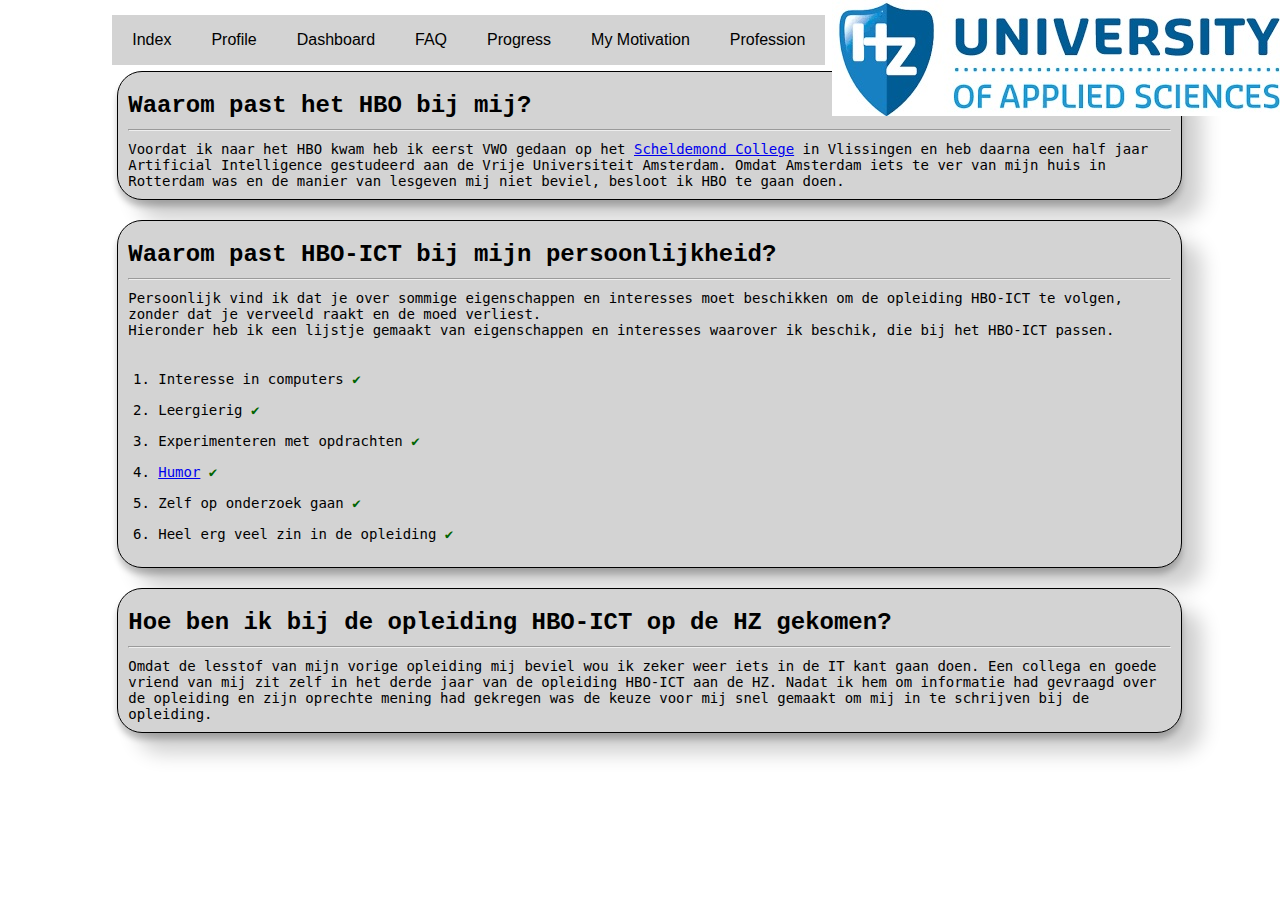
<file: index.html>
<!DOCTYPE html>
<html>
   
    <html>

        <head>
            <link rel="stylesheet" href="style.css">
         <title>Justin Saaman</title>
                </head>
        
        <body>
        <div class="wrapper">
        <img src="hzlogo.jpg" class="move-hz" alt="HZ">
          
        <nav>
            <ul>
             <li><a href="index.html">Index</a></li>  
             <li><a href="profile.html">Profile</a></li>
             <li><a href="dashboard.html">Dashboard</a></li>
             <li><a href="faq.html">FAQ</a></li>
             <li><a href="progress.html">Progress</a></li>
             <li><a href="myMotivation.html">My Motivation</a></li>
             <li><a href="profession.html">Profession</a></li>
            </ul>
           </nav>

           <h1></h1>
<br>
<br>
        <div class="vakje">
           <h2>Waarom past het HBO bij mij?</h2>
<hr>
           <p>Voordat ik naar het HBO kwam heb ik eerst VWO gedaan op het <a href="https://www.scheldemondcollege.nl/">Scheldemond College</a> in Vlissingen en heb daarna een half jaar Artificial Intelligence gestudeerd aan de Vrije Universiteit Amsterdam. Omdat Amsterdam iets te ver van mijn huis in Rotterdam was en de manier van lesgeven mij niet beviel, besloot ik HBO te gaan doen.</p>
        </div> 
           
        <div class="vakje">
           <h2>Waarom past HBO-ICT bij mijn persoonlijkheid?</h2>
<hr>
           <p>Persoonlijk vind ik dat je over sommige eigenschappen en interesses moet beschikken om de opleiding HBO-ICT te volgen, zonder dat je verveeld raakt en de moed verliest.</p>
           <p>Hieronder heb ik een lijstje gemaakt van eigenschappen en interesses waarover ik beschik, die bij het HBO-ICT passen.</p>
<br>
           <ol>
            <li>Interesse in computers <span class="green-text">&#10004</span></li>
            <li>Leergierig <span class="green-text">&#10004</span></li>
            <li>Experimenteren met opdrachten <span class="green-text">&#10004</span></li>
            <li><a href="https://www.youtube.com/watch?v=dQw4w9WgXcQ">Humor</a> <span class="green-text">&#10004</span></li>
            <li>Zelf op onderzoek gaan <span class="green-text">&#10004</span> </li>
            <li>Heel erg veel zin in de opleiding <span class="green-text">&#10004</span></li>
           </ol>
        </div>  
        
        <div class="vakje">
           <h2>Hoe ben ik bij de opleiding HBO-ICT op de HZ gekomen?</h2>
<hr>
            <p>
               Omdat de lesstof van mijn vorige opleiding mij beviel wou ik zeker weer iets in de IT kant gaan doen. Een collega en goede vriend van mij zit zelf in het derde jaar van de opleiding HBO-ICT aan de HZ. Nadat ik hem om informatie had gevraagd over de opleiding en zijn oprechte mening had gekregen was de keuze voor mij snel gemaakt om mij in te schrijven bij de opleiding.
            </p>
        </div>

        </body>
  
    
             </html>
</file>
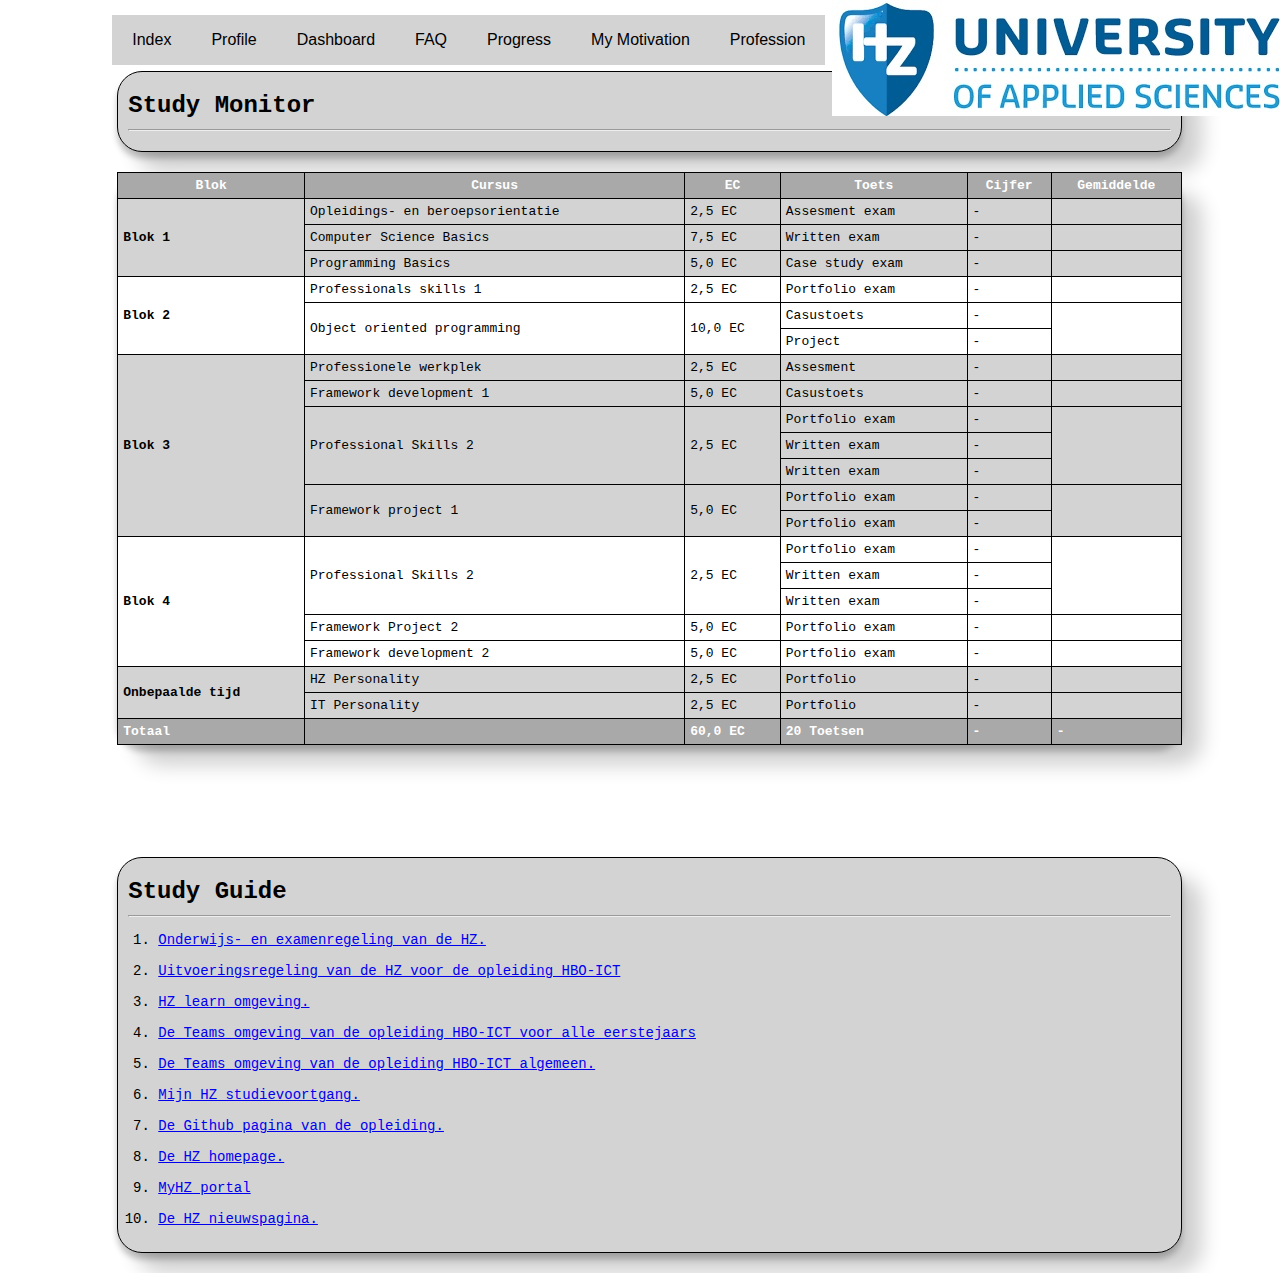
<file: dashboard.html>
<!DOCTYPE html>
<html>
   
    <html>

        <head>
            <link rel="stylesheet" href="style.css">
                </head>
        
        <body>
            <div class="wrapper">
            <img src="hzlogo.jpg" class="move-hz" alt="HZ">
          
          <nav>
                <ul>
                     <li><a href="index.html">Index</a></li>  
                     <li><a href="profile.html">Profile</a></li>
                     <li><a href="dashboard.html">Dashboard</a></li>
                     <li><a href="faq.html">FAQ</a></li>
                     <li><a href="progress.html">Progress</a></li>
                     <li><a href="myMotivation.html">My Motivation</a></li>
                     <li><a href="profession.html">Profession</a></li>
            </ul>
         </nav>
         <h1></h1>
<br>
<br>
         <div class="vakje">  
           <h2>Study Monitor</h2>
<hr>
        </div>

     
           <table class="vakje">
                 <tr class="trkleur">
                        <th>Blok</th>
                        <th>Cursus</th>
                        <th>EC</th>
                        <th>Toets</th>
                        <th>Cijfer</th>
                        <th>Gemiddelde</th>
                </tr>

                <tr>
                            <td class="bold" rowspan="3">Blok 1</td>
                            <td>Opleidings- en beroepsorientatie</td>
                            <td>2,5 EC</td>
                            <td>Assesment exam</td>
                            <td>-</td>
                            <td> </td>  
                </tr>
            
                <tr>
                            <td>Computer Science Basics</td>
                            <td>7,5 EC</td>
                            <td>Written exam</td>
                            <td>-</td>
                            <td></td> 
                </tr>
                        
                    <tr>
                            <td>Programming Basics</td>
                            <td>5,0 EC</td>
                            <td>Case study exam </td>
                            <td>-</td>
                            <td></td>
                    </tr>
                    
                    <tr class="wit">
                            <td class="bold" rowspan="3">Blok 2</td>
                            <td>Professionals skills 1</td>
                            <td>2,5 EC</td>
                            <td>Portfolio exam</td>
                            <td> - </td>
                            <td></td>
                    </tr>
                    
                    <tr class="wit">
                            <td rowspan="2">Object oriented programming</td>
                            <td rowspan="2">10,0 EC</td>
                            <td>Casustoets</td>
                            <td> - </td>
                            <td rowspan="2"></td>
                    </tr>
                            
                    <tr class="wit">
                            <td>Project</td>
                            <td>-</td>
                    </tr>                
                        
                    <tr>
                        <td class="bold" rowspan="7">Blok 3</td>
                        <td>Professionele werkplek</td>
                        <td>2,5 EC</td>
                        <td>Assesment</td>
                        <td>-</td>
                        <td></td>
                        </tr>
                        <tr>
                        <td>Framework development 1</td>
                        <td>5,0 EC</td>
                        <td>Casustoets</td>
                        <td>-</td>
                        <td></td>
                        </tr>
                    <tr>
        
                            <td rowspan="3">Professional Skills 2</td>
                            <td rowspan="3">2,5 EC</td>
                            <td>Portfolio exam</td>
                            <td>-</td>
                            <td rowspan="3"></td>
                    </tr>
        
                    <tr>
                            <td>Written exam</td>
                            <td>-</td>
        
                    </tr>
    
                    <tr>
                            <td>Written exam</td>
                            <td>-</td>
                    </tr>

                    <tr>
                            <td rowspan="2">Framework project 1</td>
                            <td rowspan="2">5,0 EC</td>
                            <td>Portfolio exam</td>
                            <td>-</td>
                            <td rowspan="2"></td>       
                  </tr>

                    <tr>
                            <td>Portfolio exam</td>
                            <td>-</td>
                     </tr>

                    <tr class="wit">
                        <td class="bold" rowspan="5">Blok 4</td>
                        <td rowspan="3">Professional Skills 2</td>
                        <td rowspan="3">2,5 EC</td>
                        <td>Portfolio exam</td>
                        <td>-</td>
                        <td rowspan="3"></td>
                    </tr>
                    
                    <tr class="wit">
                        <td>Written exam</td>
                        <td>-</td>
                    </tr>
                    
                    <tr class="wit"> 
                        <td>Written exam</td>
                        <td>-</td>
                    </tr>
                        
                    <tr class="wit">
                        <td>Framework Project 2</td>
                        <td>5,0 EC</td>
                        <td>Portfolio exam</td>
                        <td>-</td>
                        <td></td>
                    </tr>
                  
                    <tr class="wit">
                        <td>Framework development 2</td>
                        <td>5,0 EC</td>
                        <td>Portfolio exam</td>
                        <td>-</td>
                        <td></td>
                    </tr>

                    <tr>
                        <td class="bold" rowspan="2">Onbepaalde tijd</td>
                            <td>HZ Personality</td>
                            <td>2,5 EC</td>
                            <td>Portfolio</td>
                            <td> - </td>
                            <td></td>
                    </tr>
                  
                    <tr class="grijs">
                        <td>IT Personality</td>
                        <td>2,5 EC</td>
                        <td>Portfolio</td>
                        <td>-</td>
                        <td></td>                
                    </tr>
                    
                    <tr class="bold trkleur">
                        <td>Totaal</td>
                        <td></td>
                        <td>60,0 EC</td>
                        <td>20 Toetsen</td>
                        <td>-</td>
                        <td>-</td>
                    </tr>
           </table>
<br>
<br>
        
<br>
<br>        
           <div class="vakje">
           <h2>Study Guide</h2>
<hr>
           <ol>
               <li><a href="https://hz.nl/over-de-hz/regelingen-documenten-1/onderwijs-en-examenregelingen">Onderwijs- en examenregeling van de HZ.</a></li>
               <li><a href="https://hz.nl/uploads/documents/Regelingen/NL/Uitvoeringsregeling-OER-HBO-ICT-Voltijd-2019-2020.pdf">Uitvoeringsregeling van de HZ voor de opleiding HBO-ICT</a></li>
               <li><a href="https://learn.hz.nl/my/">HZ learn omgeving.</a></li>
               <li><a href="https://teams.microsoft.com/l/team/19%3a2e2afa0286b04932be16cb8ad2d9d2c0%40thread.skype/conversations?groupId=95bddebc-a340-4d88-81fc-b80e0bfc70c3&tenantId=4c16deb3-342d-4fca-bcd5-b1429308034c">De Teams omgeving van de opleiding HBO-ICT voor alle eerstejaars</a></li>
               <li><a href="https://teams.microsoft.com/l/team/19%3a827654897ab746089c081f24aff1c984%40thread.skype/conversations?groupId=337e8cca-f67d-4132-9fa9-b0c761bbeb94&tenantId=4c16deb3-342d-4fca-bcd5-b1429308034c">De Teams omgeving van de opleiding HBO-ICT algemeen.</a></li>
               <li><a href="https://apps.hz.nl/angular/studievoortgang/studiestatus">Mijn HZ studievoortgang.</a></li>
               <li><a href="https://github.com/JQSaaman/JQSaaman.github.io">De Github pagina van de opleiding.</a></li>
               <li><a href="https://hz.nl/">De HZ homepage.</a></li>
               <li><a href="https://portal.hz.nl/">MyHZ portal</a></li>
               <li><a href="https://portal.hz.nl/news">De HZ nieuwspagina.</a></li>
            </ol>
        </div>
          
        </body>

         
       </html>
</file>
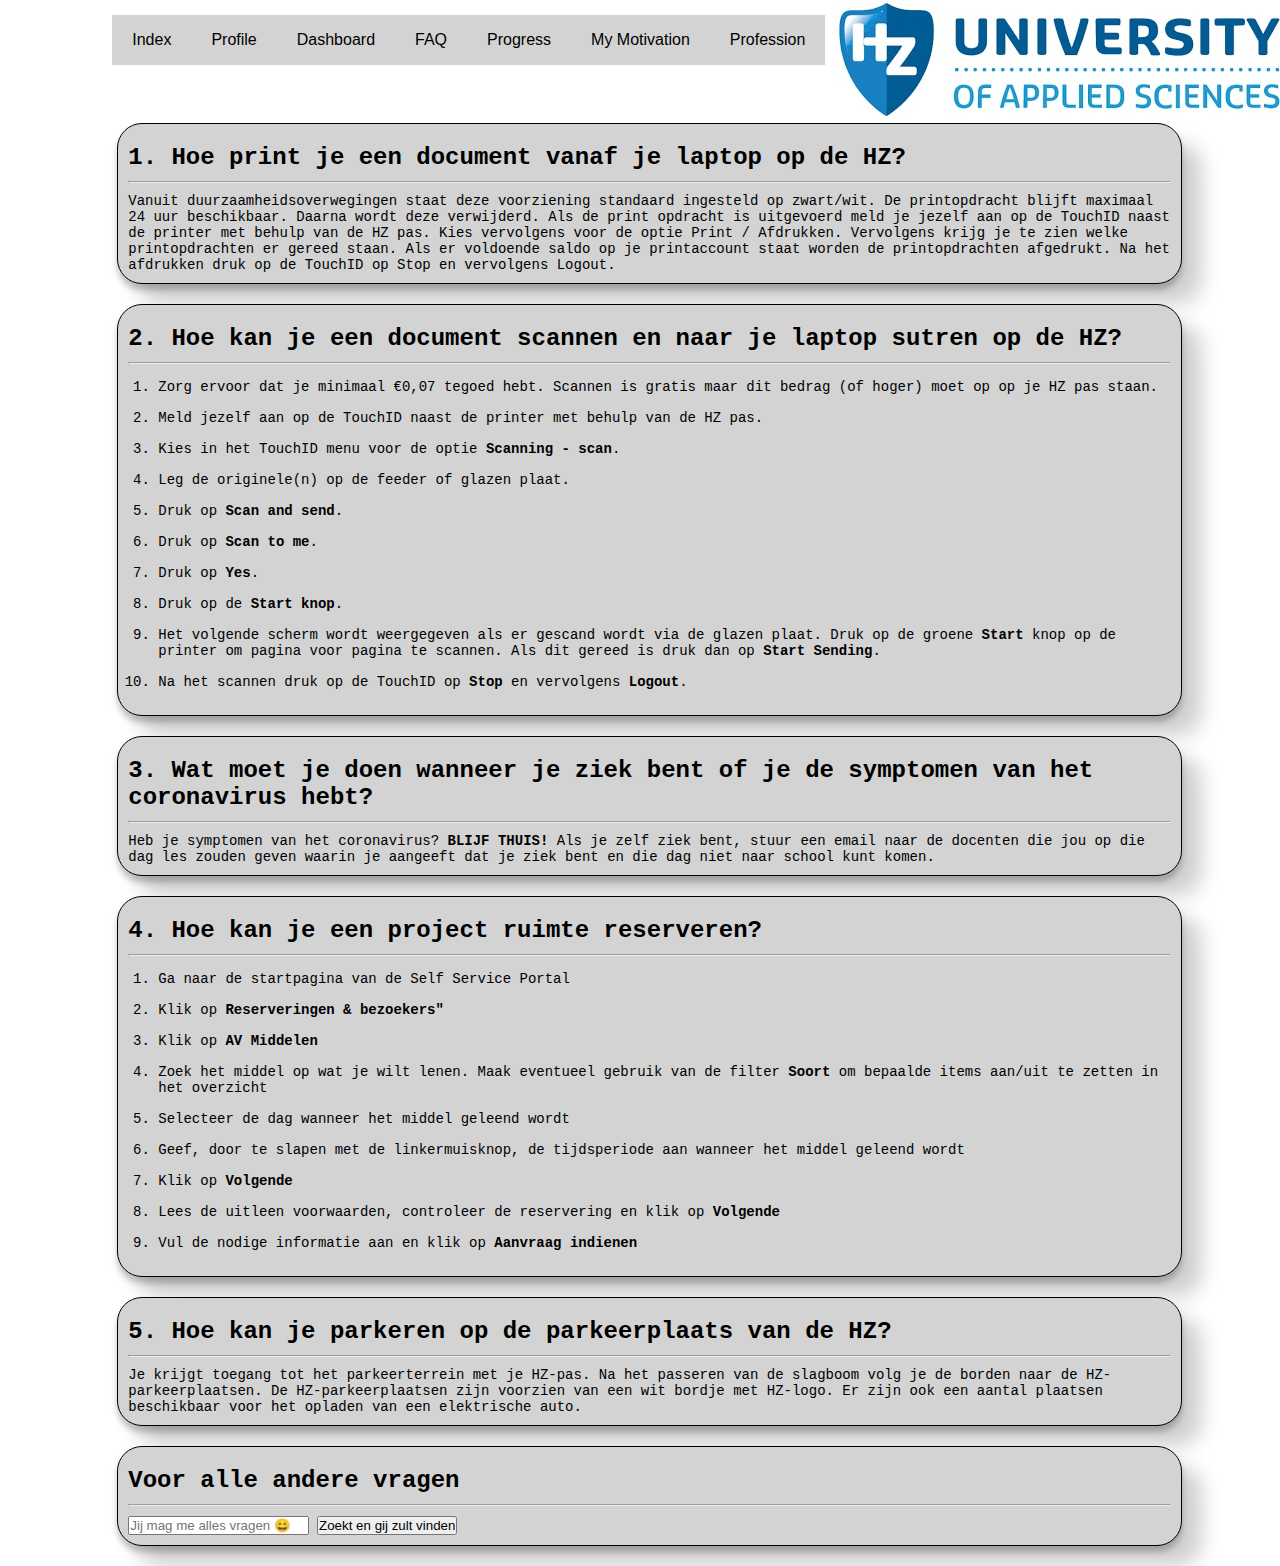
<file: faq.html>
<!DOCTYPE html>
<html>
   
    <html>

        <head>
            <link rel="stylesheet" href="style.css">

         
            <title>Justin Saaman</title>
                </head>
        
        <body>
            <div class="wrapper">
            <img src="hzlogo.jpg" class="move-hz" alt="HZ">
           <nav>
            <ul>
             <li><a href="index.html">Index</a></li>  
             <li><a href="profile.html">Profile</a></li>
             <li><a href="dashboard.html">Dashboard</a></li>
             <li><a href="faq.html">FAQ</a></li>
             <li><a href="progress.html">Progress</a></li>
             <li><a href="myMotivation.html">My Motivation</a></li>
             <li><a href="profession.html">Profession</a></li>
            </ul>
           </nav>
           <h1>FAQ</h1>

<br>
<br>
     <div class="vakje">
     <h2>1. Hoe print je een document vanaf je laptop op de HZ?</h2>
<hr>          
            <p>
                Vanuit duurzaamheidsoverwegingen staat deze voorziening standaard ingesteld op zwart/wit. De printopdracht blijft maximaal 24 uur beschikbaar. Daarna wordt deze verwijderd. Als de print opdracht is uitgevoerd meld je jezelf aan op de TouchID naast de printer met behulp van de HZ pas. Kies vervolgens voor de optie Print / Afdrukken. Vervolgens krijg je te zien welke printopdrachten er gereed staan. Als er voldoende saldo op je printaccount staat worden de printopdrachten afgedrukt. Na het afdrukken druk op de TouchID op Stop en vervolgens Logout.
           </p>
           </div>

    <div class="vakje">
    <h2>2. Hoe kan je een document scannen en naar je laptop sutren op de HZ?</h2>
<hr>   
        <ol>
            <li>Zorg ervoor dat je minimaal €0,07 tegoed hebt. Scannen is gratis maar dit bedrag (of hoger) moet op op je HZ pas staan.</li>
            <li>Meld jezelf aan op de TouchID naast de printer met behulp van de HZ pas.</li>
            <li>Kies in het TouchID menu voor de optie <b>Scanning - scan</b>.</li>
            <li>Leg de originele(n) op de feeder of glazen plaat.</li>
            <li>Druk op <b>Scan and send</b>.</li>
            <li>Druk op <b>Scan to me</b>.</li>
            <li>Druk op <b>Yes</b>.</li>
            <li>Druk op de <b>Start knop</b>.</li>
            <li>Het volgende scherm wordt weergegeven als er gescand wordt via de glazen plaat. Druk op de groene <b>Start</b> knop op de printer om pagina voor pagina te scannen. Als dit gereed is druk dan op <b>Start Sending</b>.</li>
            <li>Na het scannen druk op de TouchID op <b>Stop</b> en vervolgens <b>Logout</b>.</li>
        </ol>
    </div>

    <div class="vakje">
    <h2>3. Wat moet je doen wanneer je ziek bent of je de symptomen van het coronavirus hebt?</h2>
<hr>    
        <p>
            Heb je symptomen van het coronavirus? <b>BLIJF THUIS!</b> Als je zelf ziek bent, stuur een email naar de docenten die jou op die dag les zouden geven waarin je aangeeft dat je ziek bent en die dag niet naar school kunt komen.
           </p>
    </div>

    <div class="vakje">
     <h2>4. Hoe kan je een project ruimte reserveren?</h2>
<hr>   
        <ol>
            <li>Ga naar de startpagina van de Self Service Portal</li>
            <li>Klik op <b>Reserveringen & bezoekers"</b></li>
            <li>Klik op <b>AV Middelen</b></li>
            <li>Zoek het middel op wat je wilt lenen. Maak eventueel gebruik van de filter <b>Soort</b> om bepaalde items aan/uit te zetten in het overzicht</li>
            <li>Selecteer de dag wanneer het middel geleend wordt</li>
            <li>Geef, door te slapen met de linkermuisknop, de tijdsperiode aan wanneer het middel geleend wordt</li>
            <li>Klik op <b>Volgende</b></li>
            <li>Lees de uitleen voorwaarden, controleer de reservering en klik op <b>Volgende</b></li>
            <li>Vul de nodige informatie aan en klik op <b>Aanvraag indienen</b></li>
        </ol>         
           
     </div>

    <div class="vakje">
           <h2>5. Hoe kan je parkeren op de parkeerplaats van de HZ?</h2>
<hr>
           <p>
            Je krijgt toegang tot het parkeerterrein met je HZ-pas. Na het passeren van de slagboom volg je de borden naar de HZ-parkeerplaatsen. De HZ-parkeerplaatsen zijn voorzien van een wit bordje met HZ-logo. Er zijn ook een aantal plaatsen beschikbaar voor het opladen van een elektrische auto.
           </p>
     </div>
    
     <div class="vakje">
        <h2>Voor alle andere vragen</h2>
<hr>
        <div class="tekst-kleur">
            <form action="https://www.google.nl/search" method="GET">
               <input type="text" name="q" placeholder="Jij mag me alles vragen &#x1F604">
                <input type="submit" value="Zoekt en gij zult vinden">
            </form>
            </div>
     </div>
           
           
        </body>

         
       </html>
</file>
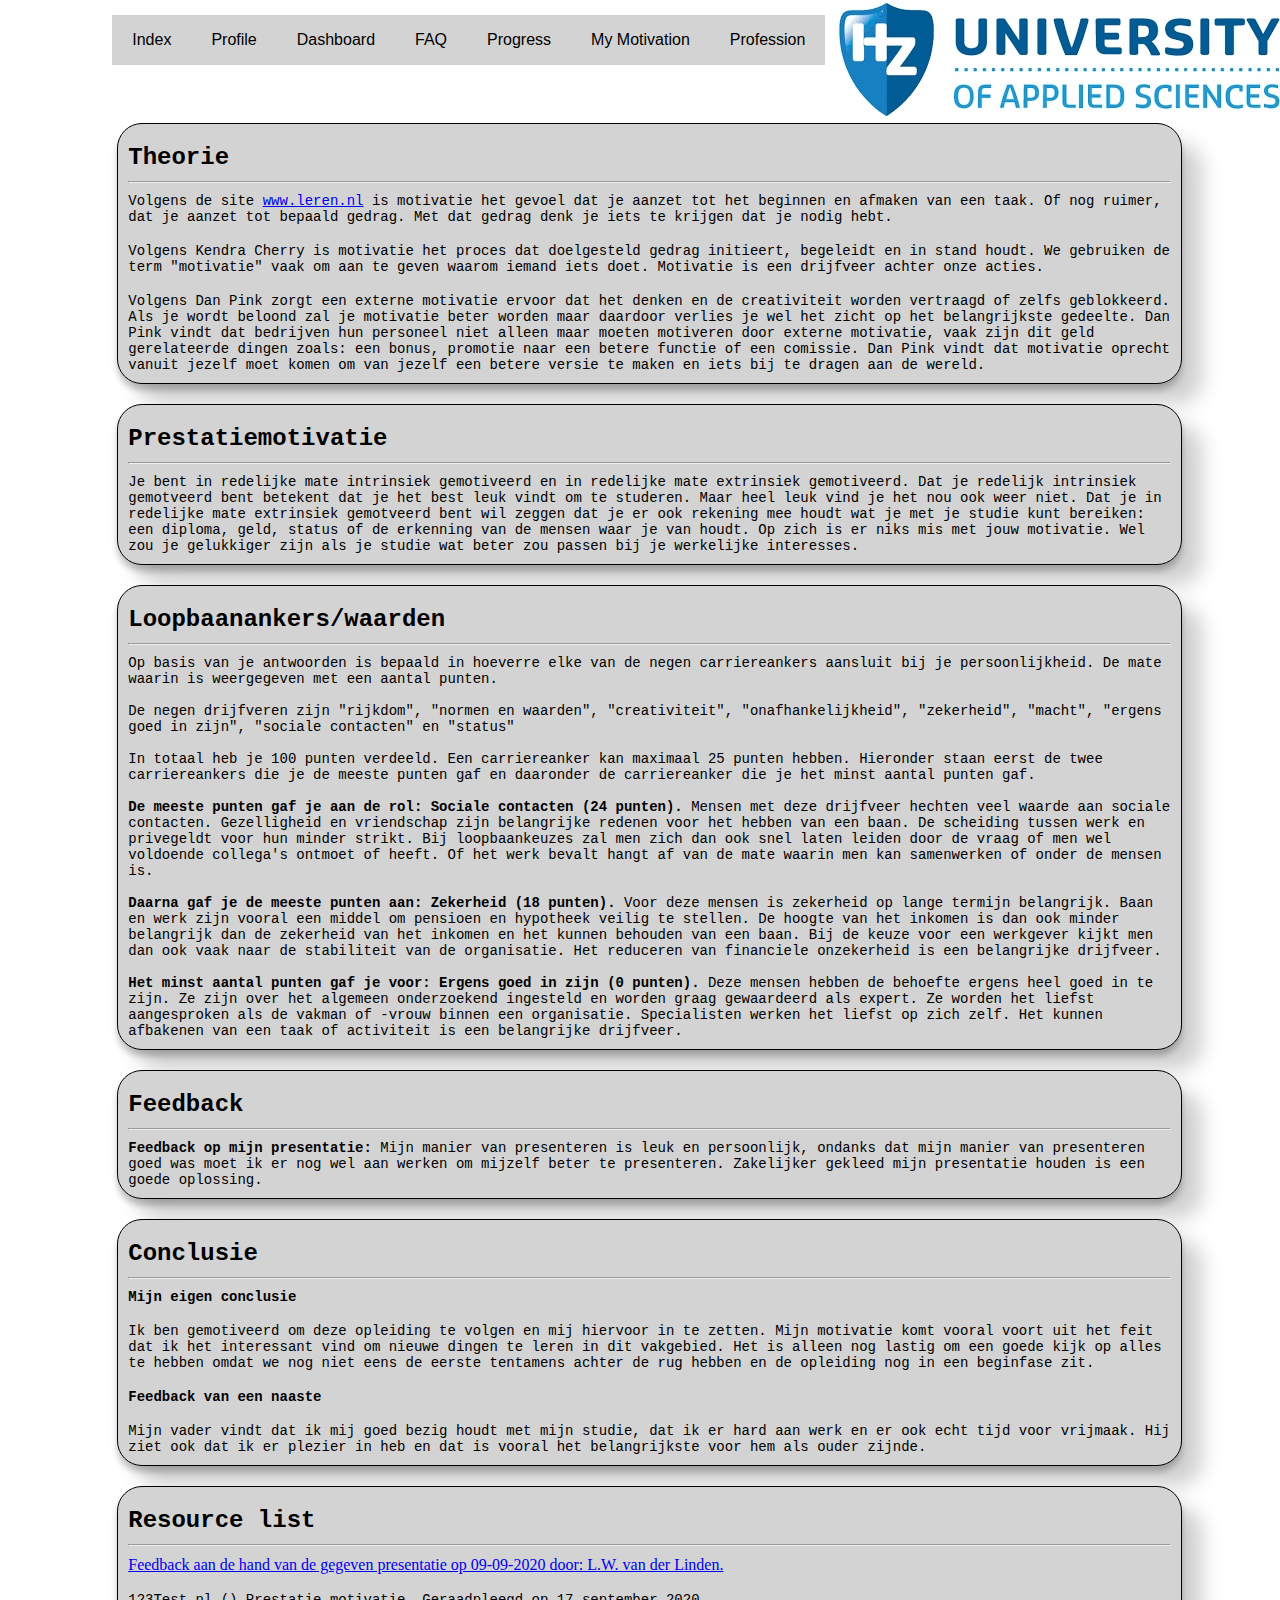
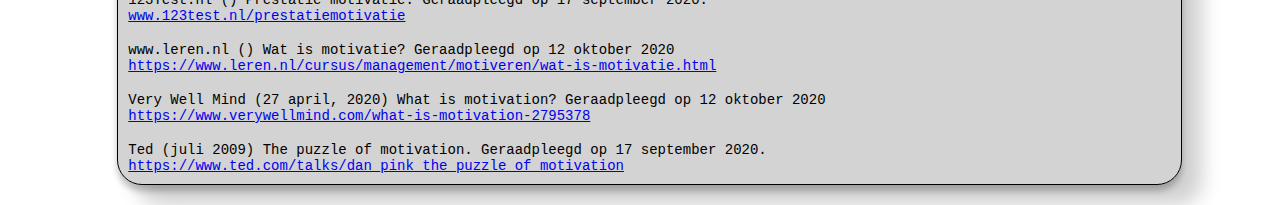
<file: myMotivation.html>
<!DOCTYPE html>
<head>
    <link rel="stylesheet" href="style.css">
    <title>My motivation</title>
</head>

<body>
    <div class="wrapper">
    <img src="hzlogo.jpg" class="move-hz" alt="HZ">
      
<nav>
        <ul>
             <li><a href="index.html">Index</a></li>  
             <li><a href="profile.html">Profile</a></li>
              <li><a href="dashboard.html">Dashboard</a></li> 
              <li><a href="faq.html">FAQ</a></li>
              <li><a href="progress.html">Progress</a></li>
              <li><a href="myMotivation.html">My Motivation</a></li>
              <li><a href="profession.html">Profession</a></li>
        </ul>
</nav>

<h1>My Motivation</h1>
<br>
<br>

<div class="vakje">
    <h2>Theorie</h2>
<hr>
<p>
    Volgens de site <a href="https://www.leren.nl/cursus/management/motiveren/wat-is-motivatie.html">www.leren.nl</a> is motivatie het gevoel dat je aanzet tot het beginnen en afmaken van 
    een taak. Of nog ruimer, dat je aanzet tot bepaald gedrag. Met dat gedrag denk je iets te krijgen dat je nodig hebt.</p>
<br>
<p>
Volgens Kendra Cherry is motivatie het proces dat doelgesteld gedrag initieert, begeleidt en in stand houdt. 
We gebruiken de term "motivatie" vaak om aan te geven waarom iemand iets doet. Motivatie is een drijfveer achter onze acties.
</p>
<br>
<p>
    Volgens Dan Pink zorgt een externe motivatie ervoor dat het denken en de creativiteit worden vertraagd of zelfs geblokkeerd. Als je wordt beloond
    zal je motivatie beter worden maar daardoor verlies je wel het zicht op het belangrijkste gedeelte. Dan Pink vindt dat bedrijven hun personeel
    niet alleen maar moeten motiveren door externe motivatie, vaak zijn dit geld gerelateerde dingen zoals: een bonus, promotie naar een betere functie
    of een comissie. Dan Pink vindt dat motivatie oprecht vanuit jezelf moet komen om van jezelf een betere versie te maken en iets bij te dragen aan de wereld.

</p>
</div>

<div class="vakje">
    <h2>Prestatiemotivatie</h2>
<hr>
<p>
 Je bent in redelijke mate intrinsiek gemotiveerd en in redelijke mate extrinsiek gemotiveerd. Dat je redelijk intrinsiek gemotveerd bent betekent dat je het best leuk vindt om 
   te studeren. Maar heel leuk vind je het nou ook weer niet. Dat je in redelijke mate extrinsiek gemotveerd bent wil zeggen dat je er ook rekening mee houdt wat je met je
    studie kunt bereiken: een diploma, geld, status of de erkenning van de mensen waar je van houdt. Op zich is er niks mis met jouw motivatie. Wel zou je gelukkiger zijn als 
 je studie wat beter zou passen bij je werkelijke interesses.
</p>
</div>

<div class="vakje">
    <h2>Loopbaanankers/waarden</h2>
<hr>
<p>
    Op basis van je antwoorden is bepaald in hoeverre elke van de negen carriereankers aansluit bij je persoonlijkheid. De mate waarin is weergegeven met een aantal punten.
<br>
<br>
    De negen drijfveren zijn "rijkdom", "normen en waarden", "creativiteit", "onafhankelijkheid", "zekerheid", "macht", "ergens goed in zijn", "sociale contacten" en "status"
<br>
<br>
    In totaal heb je 100 punten verdeeld. Een carriereanker kan maximaal 25 punten hebben. Hieronder staan eerst de twee carriereankers die je de meeste punten gaf en daaronder de carriereanker die je het minst aantal punten gaf.
<br>
<br>
    <b>De meeste punten gaf je aan de rol: Sociale contacten (24 punten).</b>
        Mensen met deze drijfveer hechten veel waarde aan sociale contacten. Gezelligheid en vriendschap zijn belangrijke redenen voor het hebben van een baan. De
        scheiding tussen werk en privegeldt voor hun minder strikt. Bij loopbaankeuzes zal men zich dan ook snel laten leiden door de vraag of men wel voldoende collega's ontmoet of heeft. Of het werk bevalt hangt af van de mate
        waarin men kan samenwerken of onder de mensen is.

<br>
<br>
    <b>Daarna gaf je de meeste punten aan: Zekerheid (18 punten).</b>
    Voor deze mensen is zekerheid op lange termijn belangrijk. Baan en werk zijn vooral een middel om pensioen en hypotheek veilig te stellen. De hoogte van het inkomen is dan ook minder belangrijk dan de zekerheid van het inkomen
    en het kunnen behouden van een baan. Bij de keuze voor een werkgever kijkt men dan ook vaak naar de stabiliteit van de organisatie. Het reduceren van financiele onzekerheid is een belangrijke drijfveer.
<br>
<br>
    <b>Het minst aantal punten gaf je voor: Ergens goed in zijn (0 punten).</b>
    Deze mensen hebben de behoefte ergens heel goed in te zijn. Ze zijn over het algemeen onderzoekend ingesteld en worden graag gewaardeerd als expert. Ze worden het liefst aangesproken als de vakman of -vrouw
    binnen een organisatie. Specialisten werken het liefst op zich zelf. Het kunnen afbakenen van een taak of activiteit is een belangrijke drijfveer.
</p>   
</div>

<div class="vakje">
<h2>Feedback</h2>
<hr>
<p>
    <b>Feedback op mijn presentatie:</b>
        Mijn manier van presenteren is leuk en persoonlijk, ondanks dat mijn manier van presenteren goed was moet ik er nog wel aan werken
            om mijzelf beter te presenteren. Zakelijker gekleed mijn presentatie houden is een goede oplossing.
</p>
</div>

<div class="vakje">
<h2>Conclusie</h2>    
<hr>
<p><b>Mijn eigen conclusie</b></p> 
<br>
<p>
    Ik ben gemotiveerd om deze opleiding te volgen en mij hiervoor in te zetten. Mijn motivatie komt vooral voort uit het feit dat ik het interessant vind om nieuwe dingen te leren in dit vakgebied.
    Het is alleen nog lastig om een goede kijk op alles te hebben omdat we nog niet eens de eerste tentamens achter de rug hebben en de opleiding nog in een beginfase zit.
</p>
<br>
<p><b>Feedback van een naaste</b></p>
<br>
<p>
    Mijn vader vindt dat ik mij goed bezig houdt met mijn studie, dat ik er hard aan werk en er ook echt tijd voor vrijmaak. 
    Hij ziet ook dat ik er plezier in heb en dat is vooral het belangrijkste voor hem als ouder zijnde.
</p>
</div>

<div class="vakje">
<h2>Resource list</h2>
<hr>
<a href="https://drive.google.com/file/d/1oYYIUvd70KgDW9iNrxLK3r6OIrcOfjsS/view?usp=sharing">Feedback aan de hand van de gegeven presentatie op 09-09-2020 door: L.W. van der Linden.</a>
<br>
<br>
<p>123Test.nl () Prestatie motivatie. Geraadpleegd op 17 september 2020.
    <br>
    <a href="www.123test.nl/prestatiemotivatie">www.123test.nl/prestatiemotivatie</a> 
</p>
<br>
    <p>
        www.leren.nl () Wat is motivatie? Geraadpleegd op 12 oktober 2020
        <br>
            <a href="https://www.leren.nl/cursus/management/motiveren/wat-is-motivatie.html">https://www.leren.nl/cursus/management/motiveren/wat-is-motivatie.html</a>
    </p>
<br>
    <p>
        Very Well Mind (27 april, 2020) What is motivation? Geraadpleegd op 12 oktober 2020
        <br>
        <a href="https://www.verywellmind.com/what-is-motivation-2795378">https://www.verywellmind.com/what-is-motivation-2795378</a>
    </p>
<br>
    <p>
        Ted (juli 2009) The puzzle of motivation. Geraadpleegd op 17 september 2020.
        <br>
        <a href="https://www.ted.com/talks/dan_pink_the_puzzle_of_motivation">https://www.ted.com/talks/dan_pink_the_puzzle_of_motivation</a>
    </p>
</div>

</body>
</file>
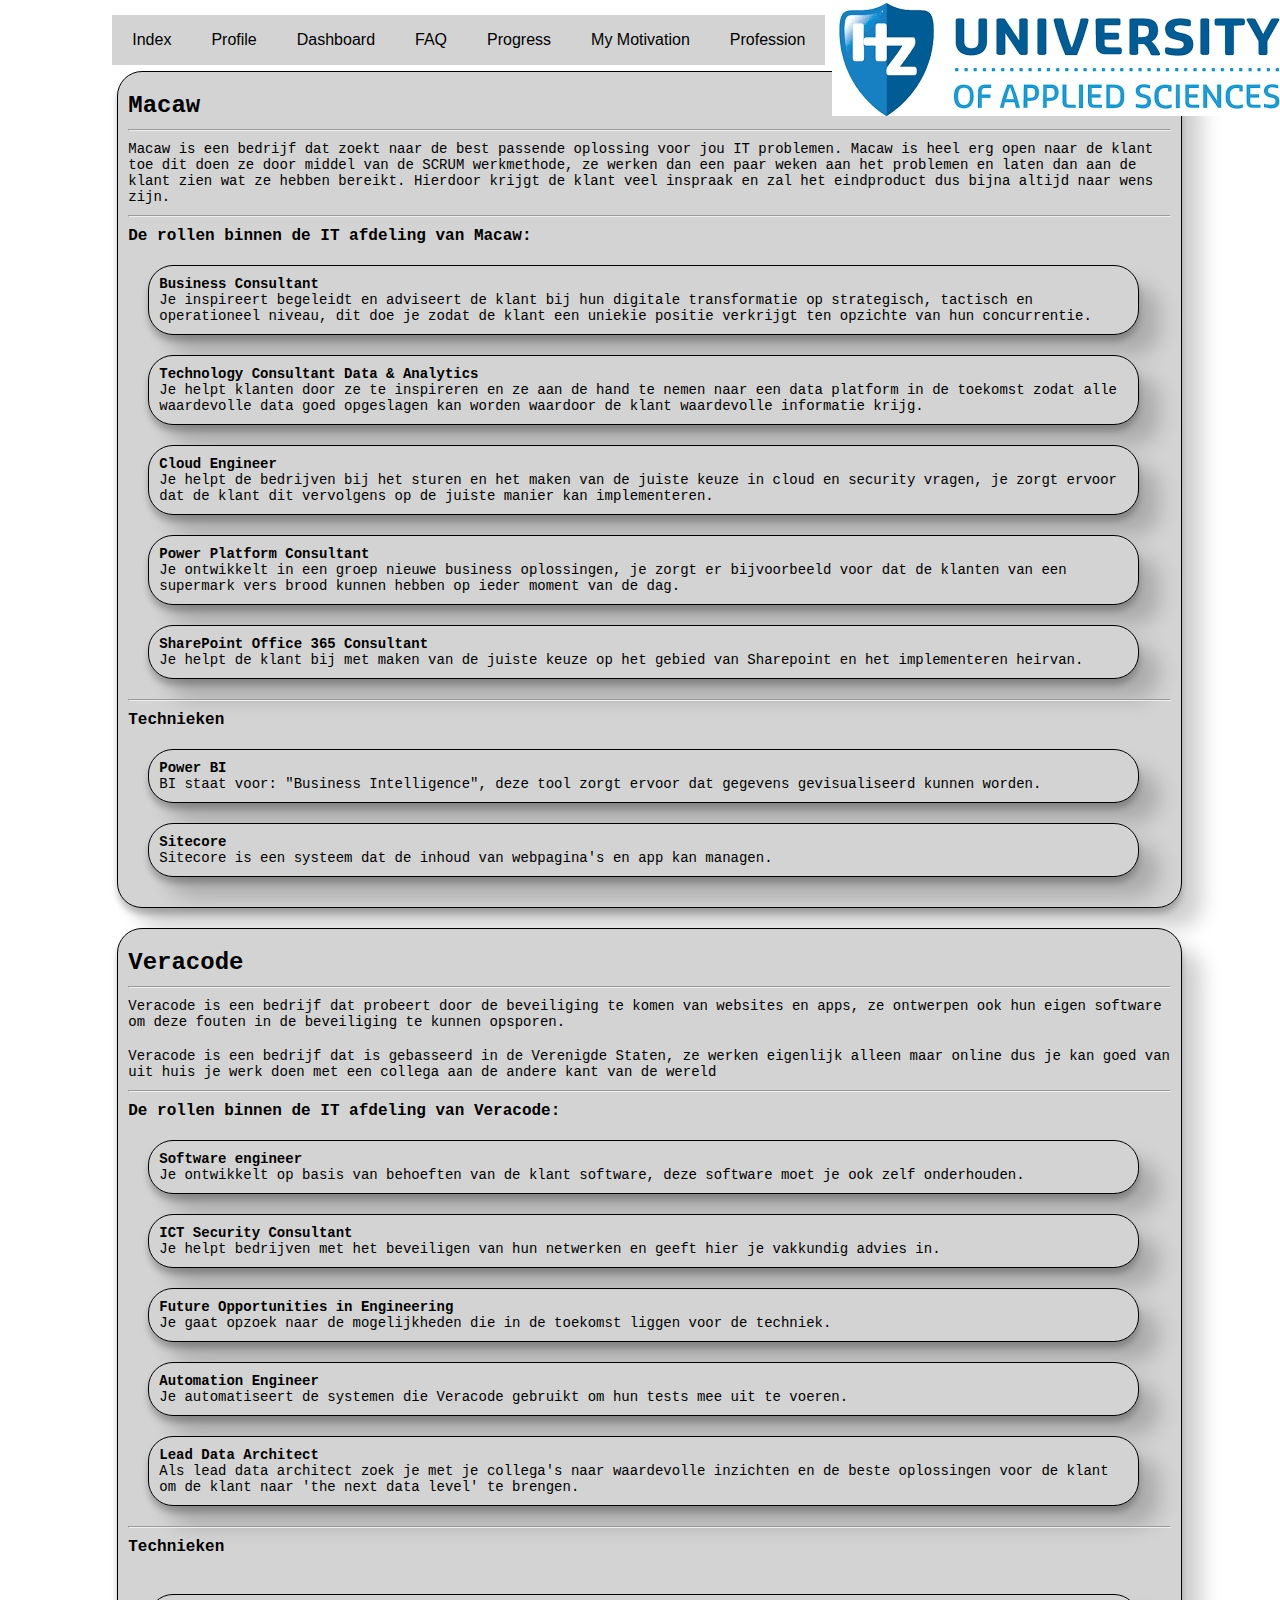
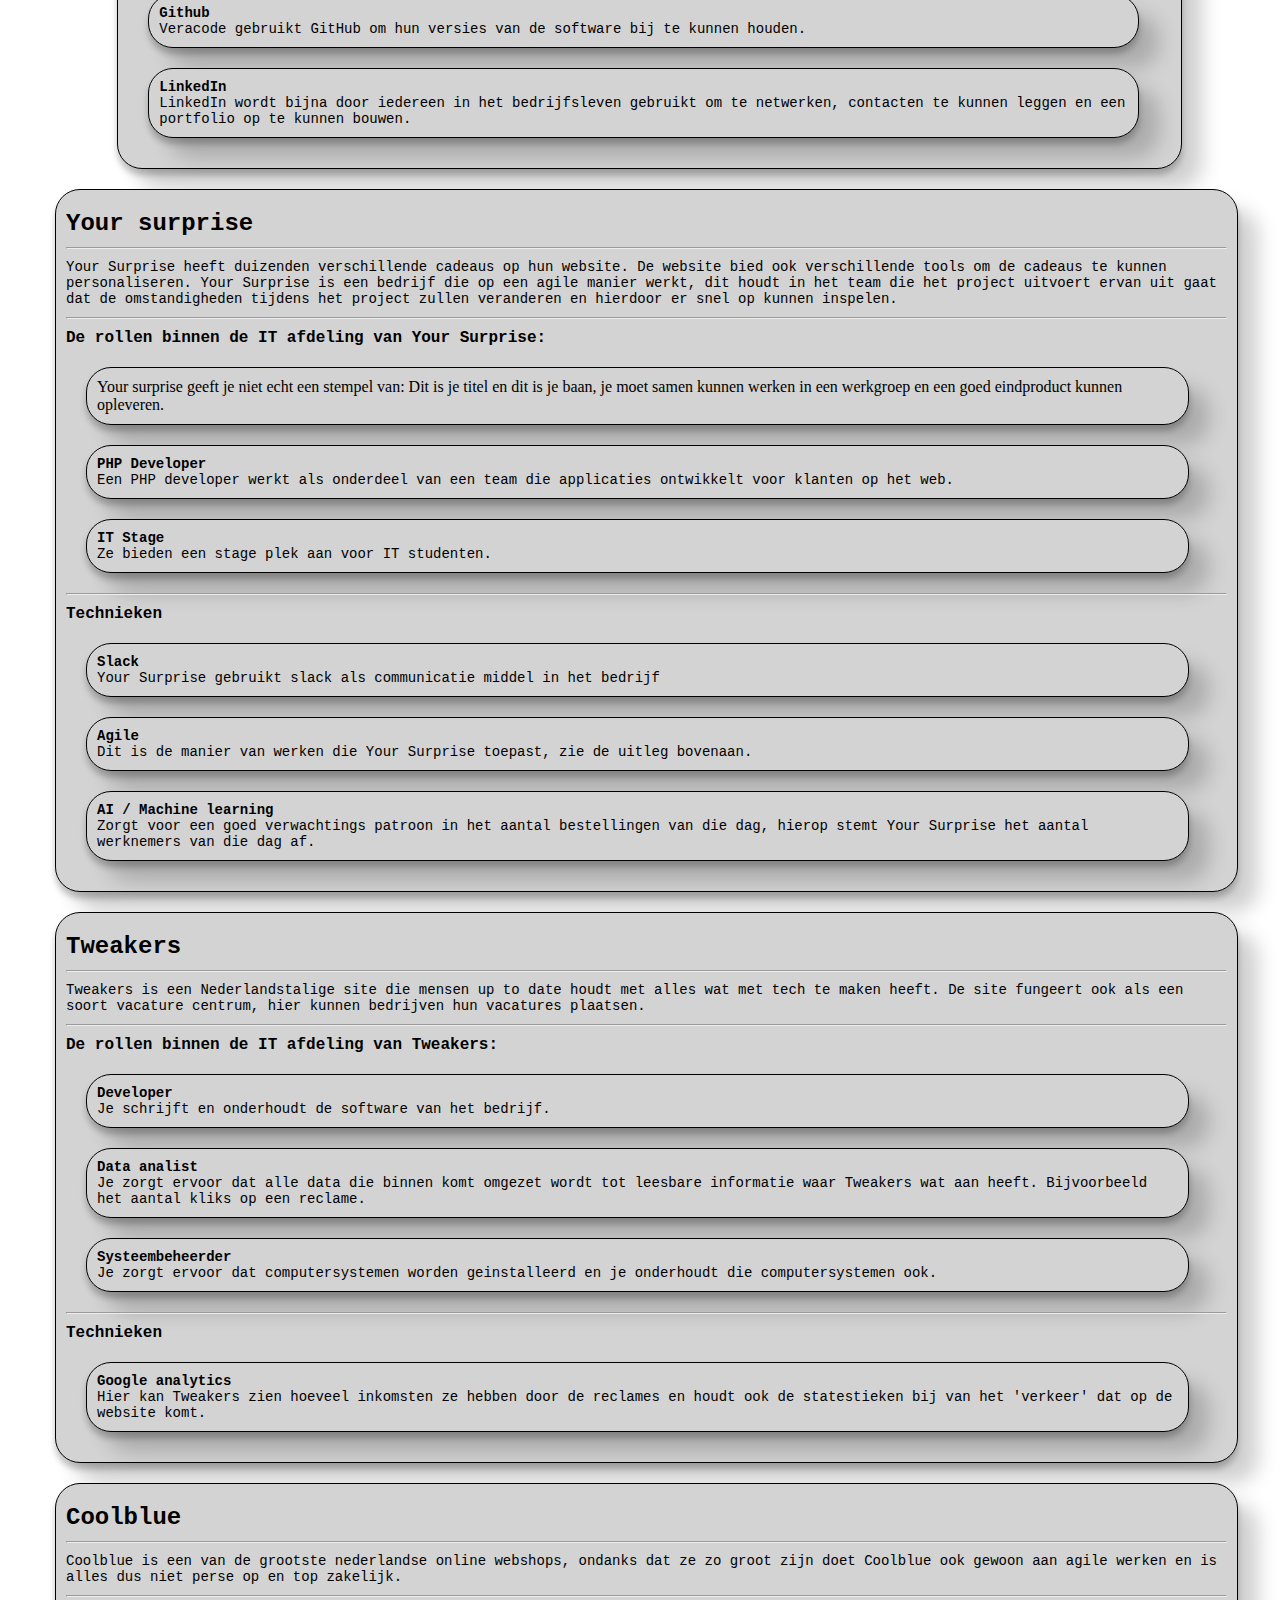
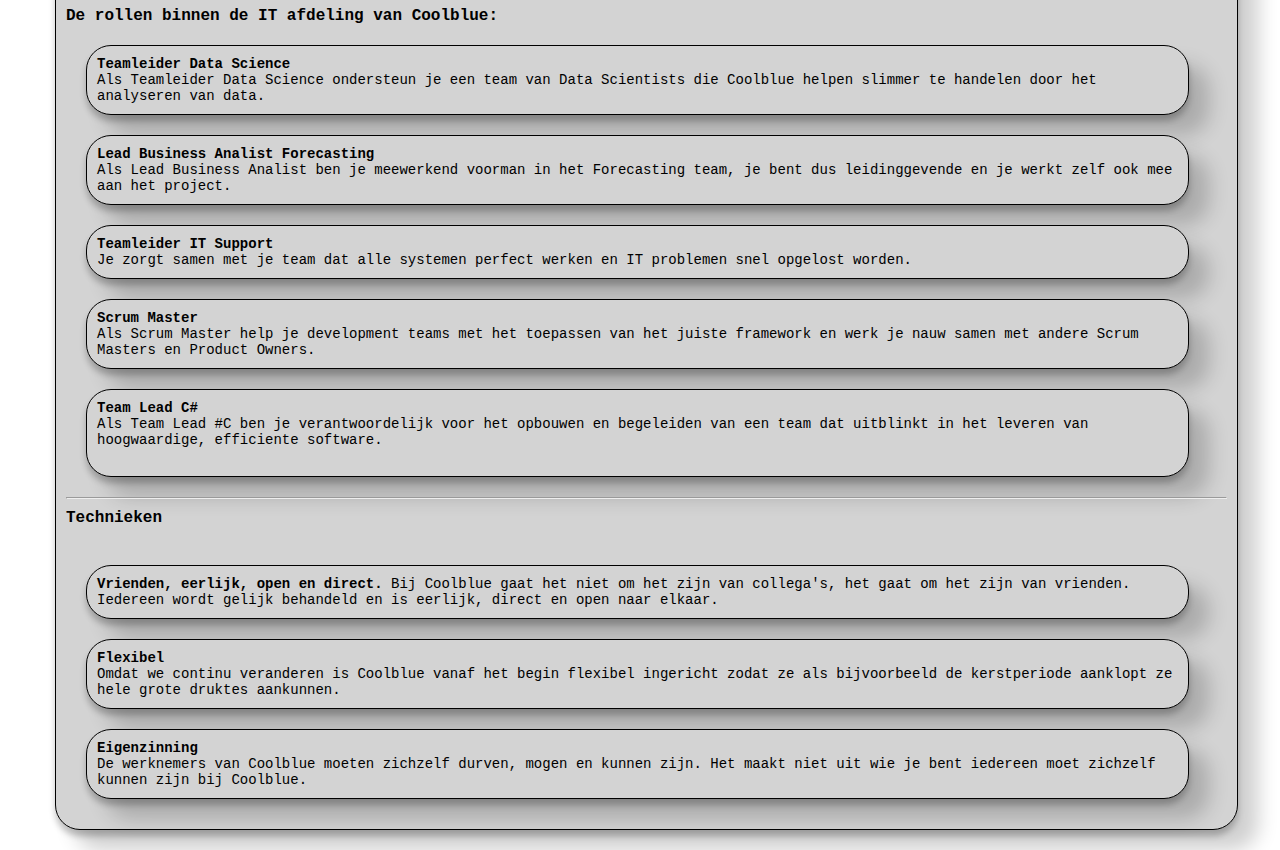
<file: profession.html>
<!DOCTYPE html>
<html>

    <head>
        <link rel="stylesheet" href="style.css">
            </head>
    
    <body>
        <div class="wrapper">
        <img src="hzlogo.jpg" class="move-hz" alt="HZ">
      
      <nav>
            <ul>
                 <li><a href="index.html">Index</a></li>  
                 <li><a href="profile.html">Profile</a></li>
                 <li><a href="dashboard.html">Dashboard</a></li>
                 <li><a href="faq.html">FAQ</a></li>
                 <li><a href="progress.html">Progress</a></li>
                 <li><a href="myMotivation.html">My Motivation</a></li>
                 <li><a href="profession.html">Profession</a></li>
        </ul>
     </nav>
      
       <h1></h1>
<br>
<br>
     <div class="vakje">
         <h2>Macaw</h2>
         <hr>
         <p>
             Macaw is een bedrijf dat zoekt naar de best passende oplossing voor jou IT problemen. Macaw is heel erg open naar de klant toe
             dit doen ze door middel van de SCRUM werkmethode, ze werken dan een paar weken aan het problemen en laten dan aan de klant
             zien wat ze hebben bereikt. Hierdoor krijgt de klant veel inspraak en zal het eindproduct dus bijna altijd naar wens zijn.
         </p>
        <hr>
            <h4>De rollen binnen de IT afdeling van Macaw:</h4>
            <div class="vakje">
                <p>
                    <b>Business Consultant</b>
                    <br>
                    Je inspireert begeleidt en adviseert de klant bij hun digitale transformatie op strategisch, tactisch en operationeel niveau,
                    dit doe je zodat de klant een uniekie positie verkrijgt ten opzichte van hun concurrentie.
                    </p>
            </div>
            
            <div class="vakje">
                <p>
                    <b>Technology Consultant Data & Analytics</b>
                    <br>
                        Je helpt klanten door ze te inspireren en ze aan de hand te nemen naar een data platform in 
                        de toekomst zodat alle waardevolle data goed opgeslagen kan worden waardoor de klant waardevolle informatie krijg.
                    </p>
            </div>

            <div class="vakje">
                <p>
                    <b>Cloud Engineer</b>
                    <br>
                        Je helpt de bedrijven bij het sturen en het maken van de juiste keuze in cloud en security vragen,
                        je zorgt ervoor dat de klant dit vervolgens op de juiste manier kan implementeren.
                    </p>
            </div>

            <div class="vakje">
                <p>
                    <b>Power Platform Consultant</b>
                    <br>
                            Je ontwikkelt in een groep nieuwe business oplossingen, je zorgt er bijvoorbeeld voor
                            dat de klanten van een supermark vers brood kunnen hebben op ieder moment van de dag.
                    </p>
            </div>

            <div class="vakje">
                <p>
                    <b>SharePoint Office 365 Consultant</b>
                    <br>
                        Je helpt de klant bij met maken van de juiste keuze op het gebied van Sharepoint en
                        het implementeren heirvan.
                    </p>
            </div>
    <hr>
    <h4>Technieken</h4>

            <div class="vakje">
                <p>
                    <b>
                        Power BI 
                    </b>
                    <br>
                    BI staat voor: "Business Intelligence", deze tool zorgt ervoor dat gegevens
                    gevisualiseerd kunnen worden.
                </p>
            </div>

            <div class="vakje">
                <p>
                    <b>
                        Sitecore
                    </b>
                    <br>
                    Sitecore is een systeem dat de inhoud van webpagina's en app kan managen.
                </p>
            </div>
     </div>

     <div class="vakje">
         <h2>Veracode</h2>
         <hr>
         <p>
            Veracode is een bedrijf dat probeert door de beveiliging te komen van websites en apps,
            ze ontwerpen ook hun eigen software om deze fouten in de beveiliging te kunnen opsporen.
        </p>
        <br>
            <p>
            Veracode is een bedrijf dat is gebasseerd in de Verenigde Staten, ze werken eigenlijk alleen
            maar online dus je kan goed van uit huis je werk doen met een collega aan de andere kant van
            de wereld
         </p>
         <hr>
         
         <h4>De rollen binnen de IT afdeling van Veracode:</h4>
         
         <div class="vakje">
            <p>
                <b>Software engineer</b>
                <br>
               Je ontwikkelt op basis van behoeften van de klant software, deze software
               moet je ook zelf onderhouden.    
            </p>
        </div>

        <div class="vakje">
            <p>
                <b>ICT Security Consultant</b>
                <br>
                Je helpt bedrijven met het beveiligen van hun netwerken en geeft hier je vakkundig
                advies in.     
            </p>
        </div>

        <div class="vakje">
            <p>
                <b>Future Opportunities in Engineering</b>
                <br>
               Je gaat opzoek naar de mogelijkheden die in de toekomst liggen voor de techniek.
            </p>
        </div>

        <div class="vakje">
            <p>
                <b>Automation Engineer</b>
                <br>
                        Je automatiseert de systemen die Veracode gebruikt om hun tests mee uit te voeren.
            </p>
        </div>

        <div class="vakje">
            <p>
                <b>Lead Data Architect</b>
                <br>
               Als lead data architect zoek je met je collega's naar waardevolle inzichten en de beste oplossingen
               voor de klant om de klant naar 'the next data level' te brengen.
            </p>
        </div>
        <hr>
        <h4>Technieken</h4>
        <br>
        <div class="vakje">
            <p>
                <b>Github</b>
                <br>
                Veracode gebruikt GitHub om hun versies van de software bij te kunnen houden.
            </p>
        </div>
            <div class="vakje">
                <p>
                    <b>LinkedIn</b>
                    <br>
                    LinkedIn wordt bijna door iedereen in het bedrijfsleven gebruikt om te netwerken,
                    contacten te kunnen leggen en een portfolio op te kunnen bouwen.
                </p>
            </div>
        
        </div>
    </div>

     <div class="vakje">
        <h2>Your surprise</h2>
        <hr>
        <p>
            Your Surprise heeft duizenden verschillende cadeaus op hun website. De website bied ook
            verschillende tools om de cadeaus te kunnen personaliseren. Your Surprise is een bedrijf
            die op een agile manier werkt, dit houdt in het team die het project uitvoert ervan uit gaat
            dat de omstandigheden tijdens het project zullen veranderen en hierdoor er snel op kunnen inspelen.
        </p>
        <hr>
        <h4>De rollen binnen de IT afdeling van Your Surprise:</h4>

        <div class="vakje">
            Your surprise geeft je niet echt een stempel van: Dit is je titel en dit is je baan,
            je moet samen kunnen werken in een werkgroep en een goed eindproduct kunnen opleveren.
        </div>
    
        <div class="vakje">
            <p>
                <b>PHP Developer</b>
                <br>
                Een PHP developer werkt als onderdeel van een team die applicaties ontwikkelt
                voor klanten op het web.
            </p>
        </div>

        <div class="vakje">
            <p>
                <b>IT Stage</b>
                <br>
                Ze bieden een stage plek aan voor IT studenten.    
            </p>
        </div>
        <hr>
        <h4>Technieken</h4>
        
        <div class="vakje">
            <p>
                <b>
                    Slack
                </b>
                <br>
                Your Surprise gebruikt slack als communicatie middel in het bedrijf
            </p>
        </div>

        <div class="vakje">
            <p>
                <b>
                    Agile
                </b>
                <br>
                Dit is de manier van werken die Your Surprise toepast, zie de uitleg bovenaan.
            </p>
        </div>

        <div class="vakje">
            <p>
                <b>
                    AI / Machine learning
                </b>
                <br>
                Zorgt voor een goed verwachtings patroon in het aantal bestellingen van die dag,
                hierop stemt Your Surprise het aantal werknemers van die dag af.
            </p>
        </div>
    </div>

    <div class="vakje">
        <h2>Tweakers</h2>
        <hr>
        <p>
            Tweakers is een Nederlandstalige site die mensen up to date houdt met alles wat met tech
            te maken heeft. De site fungeert ook als een soort vacature centrum, hier kunnen bedrijven
            hun vacatures plaatsen.
        </p>
        <hr>
        <h4>De rollen binnen de IT afdeling van Tweakers:</h4>

        <div class="vakje">
            <p>
                <b>Developer</b>
                <br>
                Je schrijft en onderhoudt de software van het bedrijf.
            </p>
        </div>

        <div class="vakje">
            <p>
                <b>
                    Data analist
                </b>
                <br>
                Je zorgt ervoor dat alle data die binnen komt omgezet wordt tot leesbare informatie
                waar Tweakers wat aan heeft. Bijvoorbeeld het aantal kliks op een reclame.
            </p>
        </div>

        <div class="vakje">
            <p>
                <b>
                    Systeembeheerder
                </b>
                <br>
                Je zorgt ervoor dat computersystemen worden geinstalleerd en je onderhoudt die 
                computersystemen ook.
            </p>
        </div>
        <hr>
        <h4>Technieken</h4>
        <div class="vakje">
            <p>
                <b>
                    Google analytics
                </b>
                <br>
                Hier kan Tweakers zien hoeveel inkomsten ze hebben door de reclames en houdt 
                ook de statestieken bij van het 'verkeer' dat op de website komt.
            </p>
        </div>
    </div>

    <div class="vakje">
        <h2>Coolblue</h2>
        <hr>
        <p>
            Coolblue is een van de grootste nederlandse online webshops, ondanks dat ze zo groot
            zijn doet Coolblue ook gewoon aan agile werken en is alles dus niet perse op en top 
            zakelijk.
        </p>
        <hr>
        <h4>De rollen binnen de IT afdeling van Coolblue:</h4>
        <div class="vakje">
            <p>
                <b>
                    Teamleider Data Science
                </b>
                <br>
                Als Teamleider Data Science ondersteun je een team van Data Scientists die
                Coolblue helpen slimmer te handelen door het analyseren van data.
            </p>
        </div>

        <div class="vakje">
            <p>
                <b>
                    Lead Business Analist Forecasting
                </b>
                <br>
                Als Lead Business Analist ben je meewerkend voorman in het Forecasting team,
                je bent dus leidinggevende en je werkt zelf ook mee aan het project.
            </p>
        </div>

        <div class="vakje">
            <p>
                <b>
                    Teamleider IT Support
                </b>
                <br>
                Je zorgt samen met je team dat alle systemen perfect werken en IT problemen snel
                opgelost worden.
            </p>
        </div>

        <div class="vakje">
            <p>
                <b>
                    Scrum Master
                </b>
                <br>
                Als Scrum Master help je development teams met het toepassen van het juiste framework
                en werk je nauw samen met andere Scrum Masters en Product Owners.
            </p>
        </div>
            <div class="vakje">
                <p>
                    <b>
                    Team Lead C#    
                    </b>
                    <br>
                    Als Team Lead #C ben je verantwoordelijk voor het opbouwen en begeleiden van een team
                    dat uitblinkt in het leveren van hoogwaardige, efficiente software.
                </p>
                <br>
            </div>
            <hr>
            <h4>Technieken</h4>
            <br>
        
            <div class="vakje">
                <p>
                    <b>
                        Vrienden, eerlijk, open en direct.
                    </b>
                    Bij Coolblue gaat het niet om het zijn van collega's, het gaat om het zijn van vrienden.
                    Iedereen wordt gelijk behandeld en is eerlijk, direct en open naar elkaar.
                    <br>
                </p>
            </div>
                <div class="vakje">
                    <p>
                        <b>
                            Flexibel
                        </b>
                        <br>
                        Omdat we continu veranderen is Coolblue vanaf het begin flexibel ingericht zodat ze
                        als bijvoorbeeld de kerstperiode aanklopt ze hele grote druktes aankunnen.
                    </p>
                </div>
                    <div class="vakje">
                        <p>
                            <b>
                                Eigenzinning
                            </b>
                            <br>
                            De werknemers van Coolblue moeten zichzelf durven, mogen en kunnen zijn. Het maakt
                            niet uit wie je bent iedereen moet zichzelf kunnen zijn bij Coolblue.
                        </p>
                    </div>
               
          
        </div>
    

</html>
</file>
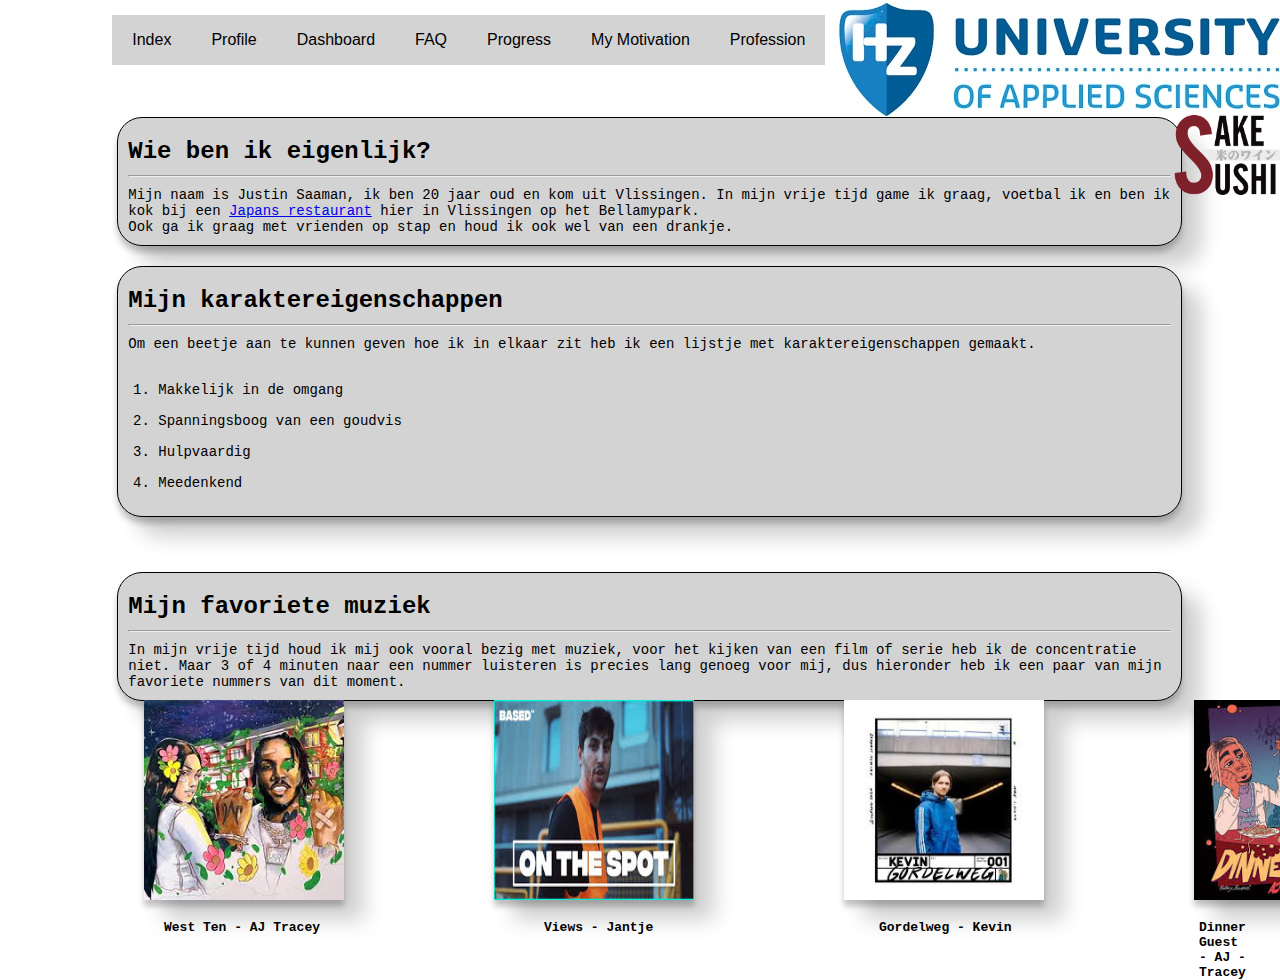
<file: profile.html>
<!DOCTYPE html>
<html>
   
    <html>

        <head>
            <link rel="stylesheet" href="style.css">
                </head>
        
        <body class="tekst-kleur">
            <div class="wrapper">
            
            <img src="hzlogo.jpg" class="move-hz" alt="HZ">
            <img src="sakesushi.jpg" class="move-sake" alt="SakeSushi">
            
            <a href="https://www.youtube.com/watch?v=Oc3IXko6Ups"><img src="west-ten.jpg" class="cover-size move-west wrapper" alt="WestTen" id="hover">
            <a href="https://www.youtube.com/watch?v=nhAXJ_hALl0"><img src="jantje.jpg" class= "cover-size move-jantje wrapper" alt="Jantje"  id="hover">
            <a href="https://www.youtube.com/watch?v=k93uhHvqdTo"><img src="gordelweg.jpg" class="cover-size move-gordelweg wrapper" alt="Gordelweg"  id="hover">
            <a href="https://www.youtube.com/watch?v=aPc4OnfTrY8"> <img src="dinnerguest.jpg" class="cover-size move-dinnerguest wrapper" alt="DinnerGuest"  id="hover">
            <a href="https://www.youtube.com/watch?v=mRGZ3HHquUE"> <img src="indemix.jpg" class="cover-size move-indemix wrapper" alt="InDeMix"  id="hover">            
 

          <nav>
            <ul>
             <li><a href="index.html">Index</a></li>  
             <li><a href="profile.html">Profile</a></li>
             <li><a href="dashboard.html">Dashboard</a></li>
             <li><a href="faq.html">FAQ</a></li>
             <li><a href="progress.html">Progress</a></li>
             <li><a href="myMotivation.html">My Motivation</a></li>
             <li><a href="profession.html">Profession</a></li>
            </ul>
           </nav>
           
           <h1>Profile</h1>
 <br>
 <br>           
         <div class="vakje">
            <h2>Wie ben ik eigenlijk?</h2>
<hr>
           <p>Mijn naam is Justin Saaman, ik ben 20 jaar oud en kom uit Vlissingen. In mijn vrije tijd game ik graag, voetbal ik en ben ik kok bij een <a href="http://sakesushi.nl/">Japans restaurant</a> hier in Vlissingen op het Bellamypark. </p>
           <p>Ook ga ik graag met vrienden op stap en houd ik ook wel van een drankje.</p>
         </div>    
           
         <div class="vakje">
           <h2>Mijn karaktereigenschappen</h2>
<hr>
           <p>Om een beetje aan te kunnen geven hoe ik in elkaar zit heb ik een lijstje met karaktereigenschappen gemaakt.</p>
      
 <br>
           <ol>
               <li>Makkelijk in de omgang</li>
               <li>Spanningsboog van een goudvis</li>
               <li>Hulpvaardig</li>
               <li>Meedenkend</li>
            </ol>
        </div>
 <br>
        <div class="vakje">
            <h2>Mijn favoriete muziek</h2>
<hr>
            <p>In mijn vrije tijd houd ik mij ook vooral bezig met muziek, voor het kijken van een film of serie heb ik de concentratie niet. Maar 3 of 4 minuten naar een nummer luisteren is precies lang genoeg voor mij, dus hieronder heb ik een paar van mijn favoriete nummers van dit moment.</p>
            </div>
            
            <p1 class="p1-move wrapper">West Ten - AJ Tracey</p1>
            <p2 class="p2-move wrapper">Views - Jantje</p2>
            <p3 class="p3-move wrapper">Gordelweg - Kevin</p3>
            <p4 class="p4-move wrapper">Dinner Guest - AJ - Tracey</p4>
            <p5 class="p5-move wrapper">In De Mix - Jantje</p5>


        
        </body>

         
       </html>
</file>
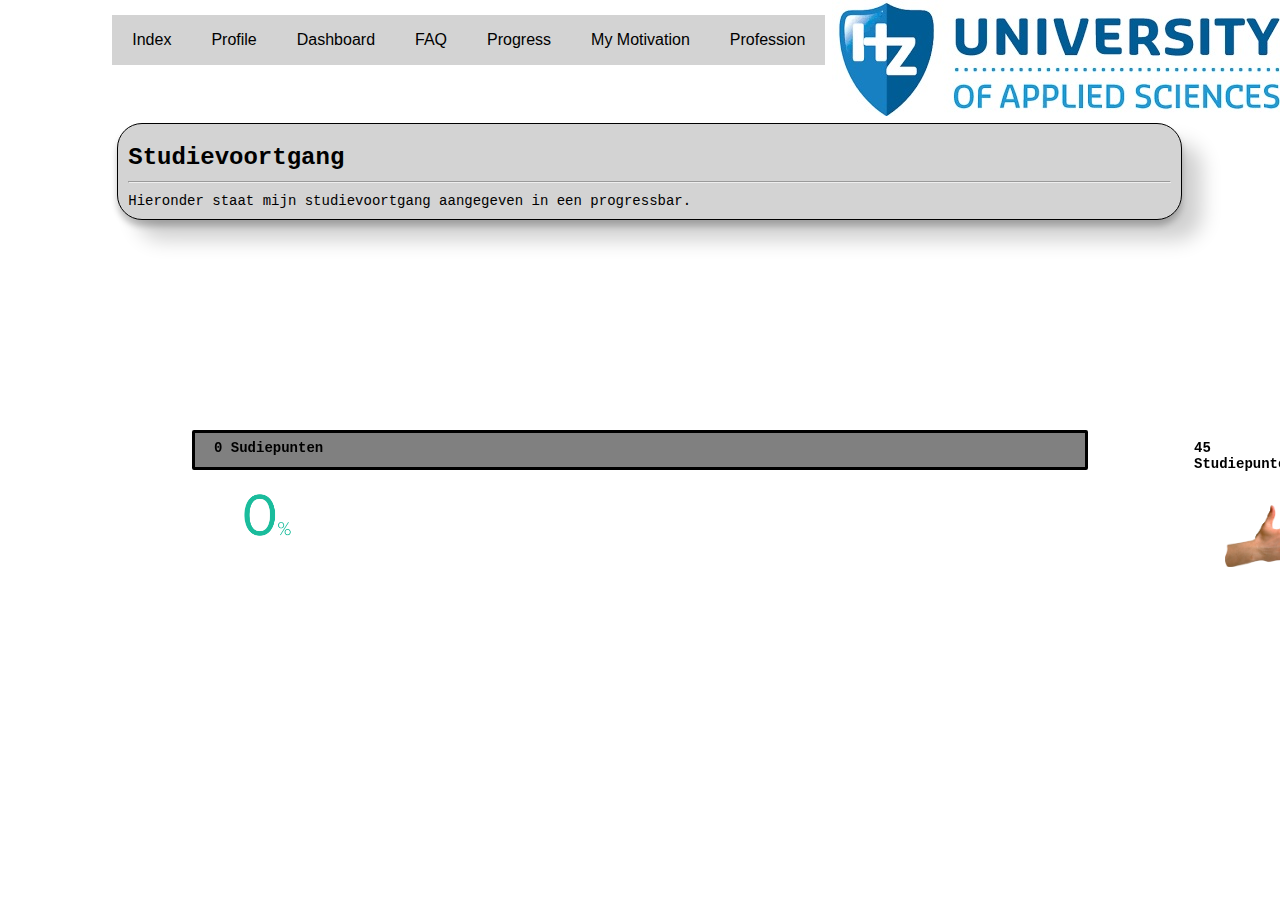
<file: progress.html>
<!DOCTYPE html>
<html>
   
    <html>

        <head>
            <link rel="stylesheet" href="style.css">
                </head>
            </head> 
        

        <body>
           
            <div class="wrapper">
            <img src="hzlogo.jpg" class="move-hz" alt="HZ">
            <img src="begin.jpg" class="move-begin" alt="begin">
            <img src="duim.jpg" class="move-duim" alt="duim">
            <img src="gg.jpg" class="move-gg" alt="gg">
        
        <nav>
           
            <ul>
                    <li><a href="index.html">Index</a></li>  
                    <li><a href="profile.html">Profile</a></li>
                    <li><a href="dashboard.html">Dashboard</a></li>
                    <li><a href="faq.html">FAQ</a></li>
                    <li><a href="progress.html">Progress</a></li>
                    <li><a href="myMotivation.html">My Motivation</a></li>
                    <li><a href="profession.html">Profession</a></li>
            </ul>
         </nav>
        
           <h1>Progress</h1>
<br>
<br>
        
        <div class="vakje">
            
            <h2>Studievoortgang</h2>
<hr>
            
            <p>Hieronder staat mijn studievoortgang aangegeven in een progressbar.</p>
        </div>
         
        <label for="file" class="tekst-kleur"></label>
        <progress id="file" value="0" max="60">45 studiepunten</progress>

        <p class="move-0 wrapper">
            0 Sudiepunten
        </p>

        <p class="move-45 wrapper">
            45 Studiepunten
        </p>

        <p class="move-60 wrapper">
            60 Studiepunten
        </p>
           </body>
    </html>
</file>
<file: style.css>
* {
    margin: 0;
    padding: 0;
    box-sizing: border-box;
}



body{
    background-image: url('https://images.pexels.com/photos/1097930/pexels-photo-1097930.jpeg?cs=srgb&dl=pexels-jess-bailey-designs-1097930.jpg&fm=jpg');
    background-size: cover;
}

nav {
    width: 100%;
    height: 100%;
    background-color: #fff;

}

ul {
    margin-left: 15px;
    margin-bottom: 10px;
    position: fixed;
    background-color: lightgray;
}

ul li {
    list-style: none;
    display: inline-block;
    float: left;
    line-height: 50px;
   
}

ul li:hover {
    animation-name: background-color;
    animation-duration: 3s;
    animation-fill-mode: forwards;
    transform: scale(1.1);
}

@keyframes background-color {
    100% {
        background-color: black;
    }
}

ul li a {
    display: block;
    text-decoration: none;
    font-size 14px;
    font-family: Verdana, Geneva, Tahoma, sans-serif;
    color: black;
    padding: 0 20px 0 20px;
}

ul li a:hover {
    color: white;
}

h1 {
    color: black;
    font-family: 'Courier New', Courier, monospace;
    text-align: center;
    margin-bottom: 15px;
    margin-top: 15px;
}

h2 {
    color: black;
    font-family: 'Courier New', Courier, monospace;
    margin-bottom: 10px;
    margin-top: 10px;
    text-align: left;
}

p {
    color: black;
    font-family: monospace;
    font-size: 14px;
}

ol {
    margin-left: 30px;
    font-size: 14px
}

ol li {
    color: black;
    font-family: monospace;
    margin-bottom: 15px;
    margin-top: 15px;
}

.move-hz {
    position: absolute;
    top: 0px;
    right: 0px;
}



.green-text {
    color: #006400;
}

.zwarte-rand {
    border-color: black;
    border-width: 5px;
    border-style: solid;
}

.move-sake {
    position: absolute;
    top: 112px;
    right: 0px;
    width: 8.3%;
}

body {
    margin-left: 35px;
}

.cover-size {
    width: 200px;
    height: 200px;
}

.move-west {
    position: absolute;
    top: 700px;
    left: 80px;
    box-shadow: 20px 20px 20px rgba(0,0,0,0.19), 0 6px 6px rgba(0,0,0,0.23);
    }

.move-jantje {
    position: absolute;
    top: 700px;
    left: 430px;
    box-shadow: 20px 20px 20px rgba(0,0,0,0.19), 0 6px 6px rgba(0,0,0,0.23);
}

.move-gordelweg {
    position: absolute;
    top: 700px;
    left: 780px;
    box-shadow: 20px 20px 20px rgba(0,0,0,0.19), 0 6px 6px rgba(0,0,0,0.23);
}

.move-dinnerguest {
    position: absolute;
    top: 700px;
    left: 1130px;
    box-shadow: 20px 20px 20px rgba(0,0,0,0.19), 0 6px 6px rgba(0,0,0,0.23);
}

.move-indemix {
    position: absolute;
    top: 700px;
    left: 1480px;
    box-shadow: 20px 20px 20px rgba(0,0,0,0.19), 0 6px 6px rgba(0,0,0,0.23);
}

.tekst-kleur {
    color: black;
    font-family: monospace;
}

.p1-move {
    position: absolute;
    top: 920px;
    left: 100px;
    font-weight: bold;
}

.p2-move {
        position: absolute;
        top: 920px;
        left: 480px;
        font-weight: bold;
}

.p3-move {
    position: absolute;
    top: 920px;
    left: 815px;
    font-weight: bold;
}

.p4-move {
    position: absolute;
    top: 920px;
    left: 1135px;
    font-weight: bold;
}

.p5-move {
    position: absolute;
    top: 920px;
    left: 1510px;
    font-weight: bold;
}

.bold {
    font-weight: bold;
}

hr {
    margin-top: 10px;
    margin-bottom: 10px
}

table {
    color: black;
    font-family: monospace;
    top: 300px;
    width: 50%;
}
    
table, th, td {
        border: 1px solid black;
        border-collapse: collapse;
        padding: 5px;
      }

.vakje {
    background-color: lightgray;
    width: 95%;
    border: 1px solid black;
    padding: 10px;
    margin: 20px;
    border-radius: 25px;
    box-shadow: 20px 20px 20px rgba(0,0,0,0.19), 0 6px 6px rgba(0,0,0,0.23);
    
}
  

.wrapper {
    margin-right: 5%;
    margin-left: 5%;
}

.trkleur {
    background-color: darkgray;
    color: white;
}

.wit {
    background-color: white
}

progress {
    -webkit-appearance: none;
    width: 70%;
    position: fixed;
    top: 50%;
    left: 50%;
    margin-right: -50%;
    transform: translate(-50%, -50%);
    border: 3px solid black;
    border-radius: 2px;
    height: 40px;
}

.move-begin {
    width: 10%;
    position: absolute;
    top: 470px;
    left: 200px;
}

.move-duim {
    width: 5%;
    position: absolute;
    top: 505px;
    left: 1225px;
}

.move-gg {
    width: 5%;
    position: absolute;
    top: 507px;
    left: 1575px;
    border: 1px solid black;
}

#hover:hover {
    transform: scale(1.1);
}

.move-0 {
    position: absolute;
    top: 440px;
    left: 150px;
    font-weight: bold;
    
}

.move-45 {
    position: absolute;
    top: 440px;
    left: 1130px;
    font-weight: bold;
}

.move-60 {
    position: absolute;
    top: 440px;
    left: 1467px;
    font-weight: bold;
}

h4 {
    color: black;
    font-family: 'Courier New', Courier, monospace;
    text-align: left;
}
</file>
